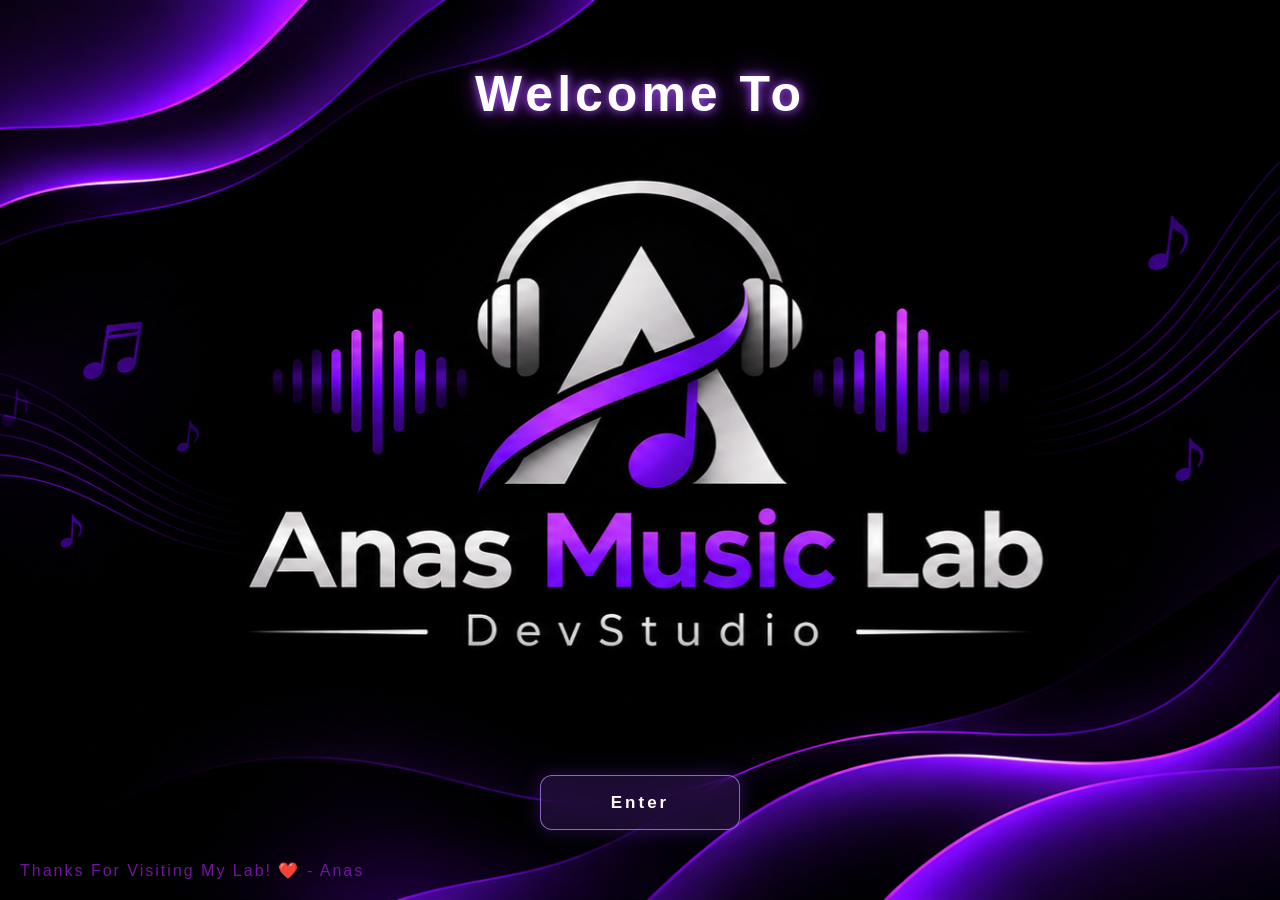
<file: index.html>
<!DOCTYPE html>
<html lang="en">
<head>
    <meta charset="UTF-8">
    <meta name="viewport" content="width=device-width, initial-scale=1.0">

    <title>Anas Music Lab 🎧 - DevStudio</title>
    <link rel="icon" type="image/svg+xml" href="favicon.svg">
    <link rel="stylesheet" href="style.css">
</head>
<body>
    <h1>Welcome To</h1>
    <img src="images/logo.png" class="bg-logo" draggable="false">
    <img src="images/mobilebg.png" class="mobile-logo" draggable="false">

    <a href="home.html" id="enterbtn">Enter</a>

    <p>Thanks For Visiting My Lab! ❤️ - Anas</p>


</body>
</html>
</file>
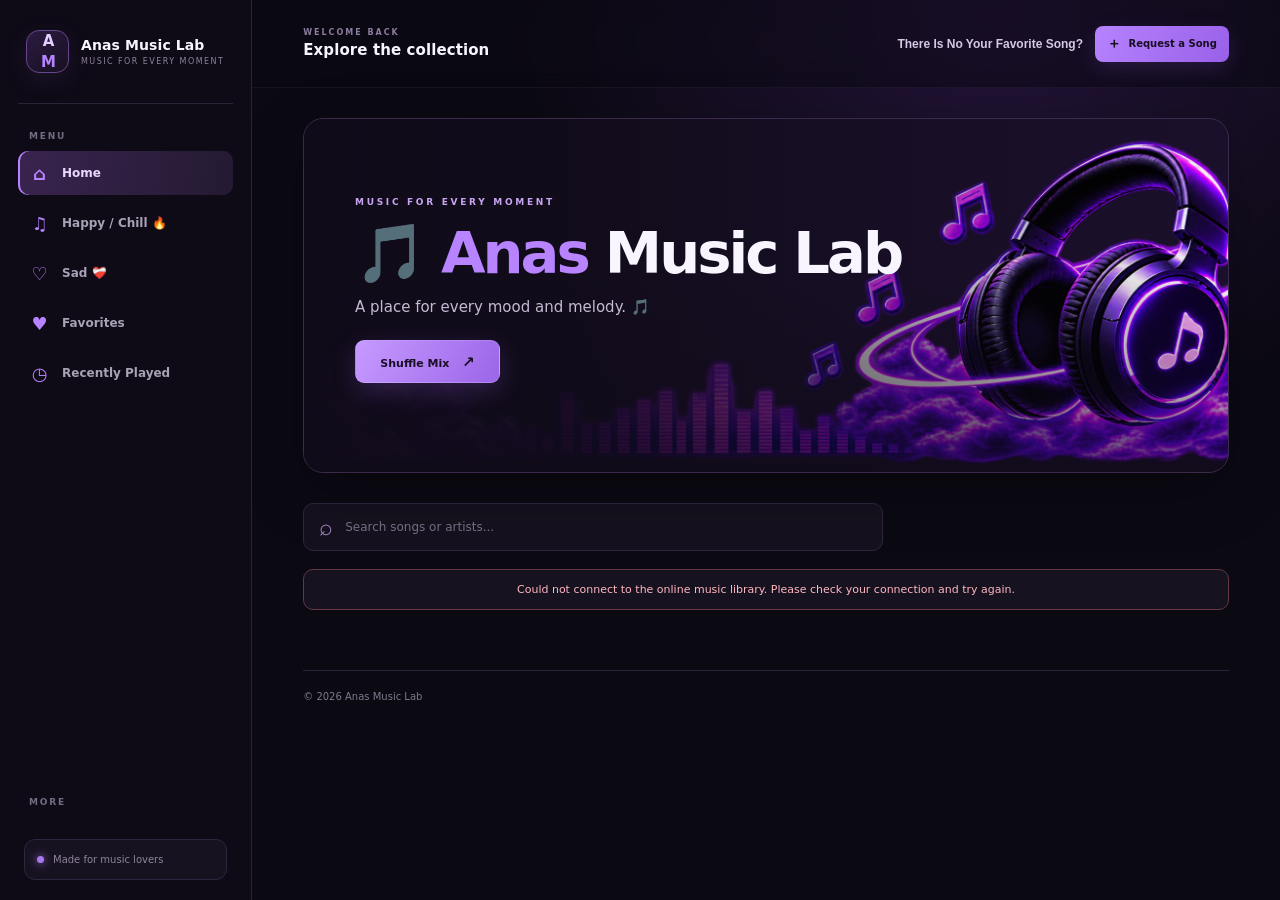
<file: home.html>
<!DOCTYPE html>
<html lang="en">
<head>
  <meta charset="UTF-8"/>
  <meta name="viewport" content="width=device-width, initial-scale=1.0"/>
  <meta name="description" content="Explore songs, build a favorites list, and enjoy Anas Music Lab."/>
  <meta name="theme-color" content="#0b0912"/>
  <meta property="og:title" content="Anas Music Lab 🎧"/>
  <meta property="og:description" content="A place for every mood and melody."/>
  <title>Anas Music Lab 🎧</title>

  <link rel="icon" href="favicon.svg" type="image/svg+xml"/>
  <link rel="stylesheet" href="home.css"/>
</head>

<body>

  <div class="mobile-scrim" id="mobileScrim"></div>

  <aside class="sidebar" id="sidebar">

    <a class="sidebar-brand" href="#home" aria-label="Anas Music Lab home">
      <span class="brand-mark">
        A<span>M</span>
      </span>

      <span class="brand-copy">
        <strong>Anas Music Lab</strong>
        <small>MUSIC FOR EVERY MOMENT</small>
      </span>
    </a>

    <div class="sidebar-label">MENU</div>

    <nav class="side-nav" aria-label="Main navigation">

      <a class="nav-link active" data-section="home" href="#home">
        <span class="nav-icon">⌂</span>
        Home
      </a>

      <a class="nav-link" data-section="happySection" href="#happySection">
        <span class="nav-icon">♫</span>
        Happy / Chill 🔥
      </a>

      <a class="nav-link" data-section="sadSection" href="#sadSection">
        <span class="nav-icon">♡</span>
        Sad ❤️‍🩹
      </a>

      <a class="nav-link" data-section="favoritesSection" href="#favoritesSection">
        <span class="nav-icon">♥</span>
        Favorites
      </a>

      <a class="nav-link" data-section="recentSection" href="#recentSection">
        <span class="nav-icon">◷</span>
        Recently Played
      </a>

    </nav>

    <div class="sidebar-bottom">

      <div class="sidebar-label">MORE</div>

      <div class="sidebar-note">
        <span class="note-dot"></span>
        <span>Made for music lovers</span>
      </div>

    </div>

  </aside>

  <div class="app-shell">

    <header class="topbar">

      <div class="topbar-left">

        <button
          class="menu-toggle"
          id="menuToggle"
          aria-label="Open navigation"
          aria-expanded="false">
          ☰
        </button>

        <div>
          <span class="topbar-kicker">WELCOME BACK</span>
          <span class="brand-small">Explore the collection</span>
        </div>

      </div>

      <!-- TEXT + REQUEST BUTTON -->

      <div class="topbar-right">

        <p id="mytxt">There Is No Your Favorite Song?</p>

        <button id="requestbtn" type="button">
          <span>＋</span>
          Request a Song
        </button>

      </div>

    </header>

    <main>

      <!-- HERO -->

      <section class="topcard" id="home">

        <img
          src="images/ranimg.png"
          alt="Music banner"
          id="topimg"/>

        <div class="hero-content">

          <p class="eyebrow">MUSIC FOR EVERY MOMENT</p>

          <h1 id="toptxt">
            🎵 <span>Anas</span> Music Lab
          </h1>

          <p id="toptxt2">
            A place for every mood and melody. 🎵
          </p>

          <button id="topbtn">
            Shuffle Mix
            <span>↗</span>
          </button>

        </div>

      </section>

      <!-- SEARCH -->

      <section class="search-container">

        <div class="search-box">

          <span class="search-icon" aria-hidden="true">⌕</span>

          <input
            type="search"
            id="musicSearch"
            placeholder="Search songs or artists..."
            autocomplete="off"/>

        </div>

      </section>

      <!-- LOADING -->

      <div class="status-panel" id="loadingState">
        <span class="spinner"></span>
        Loading the music library...
      </div>

      <div class="status-panel error-panel" id="loadError" hidden>
        Could not connect to the online music library. Please check your connection and try again.
      </div>

      <p class="status-panel" id="noResults" hidden>
        No songs found. Try another song or artist. 🔎
      </p>

      <!-- FAVORITES -->

      <section class="music-category" id="favoritesSection" hidden>

        <div class="section-heading">

          <h2 class="category-title">Favorites ❤️</h2>

          <span class="song-count" id="favoritesCount">
            0 songs
          </span>

        </div>

        <hr class="category-line"/>

        <div class="song-grid" id="favoritesList"></div>

      </section>

      <!-- RECENTLY PLAYED -->

      <section class="music-category" id="recentSection" hidden>

        <div class="section-heading">

          <h2 class="category-title">Recently Played 🕘</h2>

          <div class="section-actions">

            <span class="song-count" id="recentCount">
              0 songs
            </span>

            <button class="clear-history" id="clearHistory" type="button">
              Clear history
            </button>

          </div>

        </div>

        <hr class="category-line"/>

        <div class="song-grid" id="recentList"></div>

      </section>

      <!-- HAPPY SONGS -->

      <section class="music-category" id="happySection">

        <div class="section-heading">

          <h2 class="category-title">Happy / Chill</h2>

          <span class="song-count" id="happyCount">
            0 songs
          </span>

        </div>

        <hr class="category-line"/>

        <div class="song-grid allhappysongs"></div>

      </section>

      <!-- SAD SONGS -->

      <section class="music-category" id="sadSection">

        <div class="section-heading">

          <h2 class="category-title">Sad</h2>

          <span class="song-count" id="sadCount">
            0 songs
          </span>

        </div>

        <hr class="category-line"/>

        <div class="song-grid allsadsongs"></div>

      </section>

    </main>

    <!-- FOOTER -->

    <footer>

      <span>
        © <span id="year"></span> Anas Music Lab
      </span>

    </footer>

  </div>

  <!-- SONG REQUEST WINDOW -->

  <div class="request-overlay" id="requestoverlay">

    <div class="request-box">

      <button id="closeRequest" aria-label="Close" type="button">
        ✕
      </button>

      <h2>Request a Song 🎵</h2>

      <p>
        Share a track you would love to hear in the library.
      </p>

      <form id="requestform">

        <input
          id="requestusername"
          type="text"
          maxlength="100"
          placeholder="Name *"
          required/>

        <input
          id="songname"
          type="text"
          maxlength="150"
          placeholder="Song title *"
          required/>

        <input
          id="artistname"
          type="text"
          maxlength="150"
          placeholder="Artist (optional)"/>

        <input
          id="songlink"
          type="url"
          maxlength="500"
          placeholder="Song link (optional)"/>

        <select id="songcategory" required>

          <option value="">Choose a category *</option>

          <option value="happy">
            Happy / Chill 😎
          </option>

          <option value="sad">
            Sad
          </option>

        </select>

        <textarea
          id="songmessage"
          maxlength="500"
          placeholder="Add a message (optional)"></textarea>

        <button id="submitrequest" type="submit">
          Submit Request
        </button>

        <p id="requeststatus" aria-live="polite"></p>

      </form>

    </div>

  </div>

  <!-- TOAST -->

  <div class="toast" id="toast" role="status" aria-live="polite"></div>

  <script src="home.js"></script>

</body>
</html>
</file>
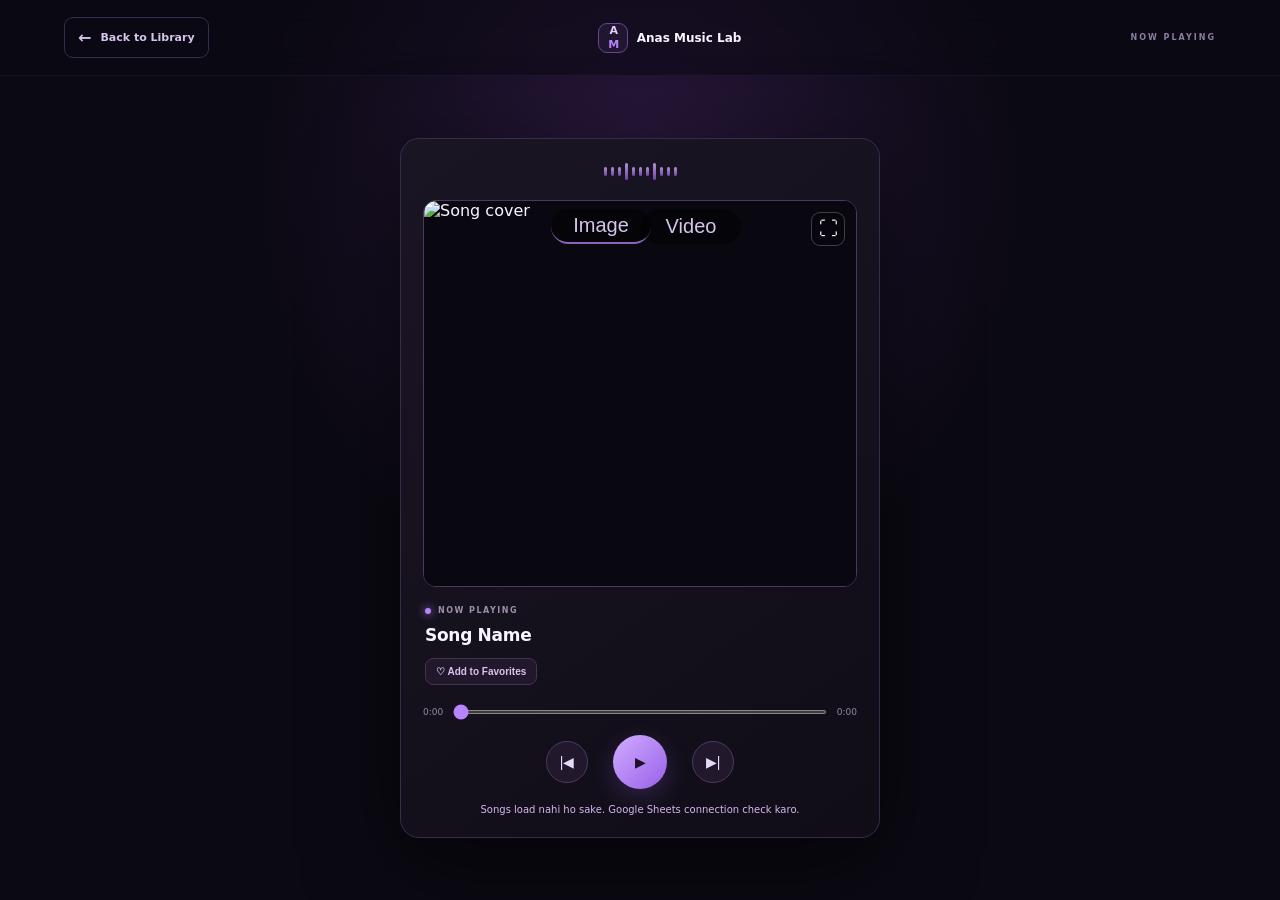
<file: player.html>
<!DOCTYPE html>
<html lang="en">
<head>
  <meta charset="utf-8"/>
  <meta name="viewport" content="width=device-width,initial-scale=1.0"/>
  <meta name="theme-color" content="#0b0912"/>
  <meta name="description" content="Listen to songs on Anas Music Lab."/>
  <title>Anas Music Lab | Player</title>
  <link href="favicon.svg" rel="icon" type="image/svg+xml"/>
  <link href="player.css" rel="stylesheet"/>
</head>
<body>

  <header class="player-topbar">
    <a href="home.html" id="backhomebtn">
      <span>←</span>
      Back to Library
    </a>

    <div class="player-brand">
      <span class="player-mark">A<span>M</span></span>
      <span>Anas Music Lab</span>
    </div>

    <span class="topbar-caption">NOW PLAYING</span>
  </header>

  <main class="player-page">

    <section aria-label="Music player" class="card">

      <div aria-hidden="true" class="visualizer">
        <i></i><i></i><i></i><i></i><i></i><i></i>
        <i></i><i></i><i></i><i></i><i></i>
      </div>
      <button id="imagebtn">Image</button>
      <button id="videobtn">Video</button>

      <div class="artwork-wrap">

        <video id="video" playsinline preload="metadata"></video>

        <div aria-hidden="true" class="artwork-placeholder">
          <span>♪</span>
          <small>ANAS MUSIC LAB</small>
        </div>

        <img alt="Song cover" draggable="false" id="image"/>

        <button aria-label="Toggle fullscreen" id="fullscreenbtn" type="button">
          ⛶
        </button>

        <div class="loader" aria-label="Loading" role="status">
          <div class="loader-spinner"></div>
          <span>Loading</span>
        </div>

      </div>

      <div class="track-details">
        <span class="playing-label">
          <span class="live-dot"></span>
          NOW PLAYING
        </span>

        <p id="name">Song Name</p>

        <button aria-label="Toggle favorite" id="favoritePlayer" type="button">
          ♡ Add to Favorites
        </button>
      </div>

      <div class="timeline">
        <span id="currenttime">0:00</span>
        <input aria-label="Song progress" id="progress"
          max="100" min="0" step="any" type="range" value="0"/>
        <span id="duration">0:00</span>
      </div>

      <div class="controls">
        <button aria-label="Previous song" id="backbtn" type="button">|◀</button>
        <button aria-label="Play or pause" id="playingbtn" type="button">▶</button>
        <button aria-label="Next song" id="nextbtn" type="button">▶|</button>
      </div>

      <p aria-live="polite" id="playerstatus" role="status"></p>

    </section>

  </main>

  <script src="player.js"></script>
</body>
</html>
</file>
<file: style.css>
* {
    margin: 0;
    padding: 0;
    box-sizing: border-box;
    user-select: none;
}

html, body {
    width: 100%;
    height: 100%;
    overflow: hidden;
    font-family: Arial, Helvetica, sans-serif;
}

body {
    display: flex;
    flex-direction: column;
    align-items: center;
    justify-content: center;
    min-height: 100vh;
    background: #080411;
}

/* Background Logo */
.bg-logo {
    position: fixed;
    inset: 0;

    width: 100%;
    height: 100%;

    object-fit: cover;
    object-position: center;

    display: block;
    pointer-events: none;
    user-select: none;
    -webkit-user-drag: none;

    z-index: -1;
}

/* Welcome Heading */
h1 {
    position: absolute;
    top: 65px;
    left: 50%;
    transform: translateX(-50%);

    width: 100%;
    text-align: center;

    color: white;
    font-size: 50px;
    font-weight: 700;
    letter-spacing: 4px;

    text-shadow:
        0 0 10px #a855f7,
        0 0 25px #7e22ce;

    z-index: 1;
}

/* Enter Button */
#enterbtn {
    position: absolute;
    bottom: 70px;

    display: flex;
    justify-content: center;
    align-items: center;

    width: 200px;
    height: 55px;

    background: rgba(105, 45, 180, 0.25);
    backdrop-filter: blur(12px);

    border: 1px solid rgba(190, 140, 255, 0.7);
    border-radius: 12px;

    color: white;
    text-decoration: none;
    font-size: 17px;
    font-weight: bold;
    letter-spacing: 3px;

    box-shadow: 0 0 20px rgba(130, 50, 255, 0.3);

    transition: 0.3s ease;
}

#enterbtn:hover {
    background: rgba(140, 75, 220, 0.45);
    box-shadow: 0 0 30px rgba(160, 80, 255, 0.7);
    transform: scale(1.05);
}

p {
    color: rgb(114, 19, 159);
    position: absolute;
    left: 20px;
    bottom: 20px;
    letter-spacing: 2px;
}

/* Mobile Logo - Default Hidden */
.mobile-logo {
    display: none;
}

/* Mobile Responsive */
@media (max-width: 600px) {

    h1 {
        top: 50px;
        font-size: clamp(25px, 7vw, 38px);
        letter-spacing: 2px;
        padding: 0 10px;
    }

    .bg-logo {
        object-fit: contain;
    }

    #enterbtn {
        bottom: 80px;
        width: 160px;
        height: 50px;
        font-size: 15px;
        letter-spacing: 2px;
    }

    p {
        left: 0;
        bottom: 20px;
        width: 100%;
        text-align: center;
        font-size: 12px;
        letter-spacing: 1px;
    }

    /* Mobile Background */
.bg-logo {
    display: none;
}

.mobile-logo {
    display: block;
    position: fixed;
    inset: 0;

    width: 100%;
    height: 100%;

    object-fit: fill;
    object-position: center;

    pointer-events: none;
    z-index: -1;
}

}
</file>
<file: home.css>
* {
  margin: 0;
  padding: 0;
  box-sizing: border-box;
  user-select: none;
}

:root {
  --bg: #0b0912;
  --surface: #12101b;
  --surface-2: #191525;
  --card: #171321;
  --purple: #b783ff;
  --purple-2: #8d52e8;
  --white: #f8f5ff;
  --muted: #9690a5;
  --line: #2b2438;
  --sidebar: 252px;
}

html {
  scroll-behavior: smooth;
  scroll-padding-top: 100px;
}

body {
  min-height: 100vh;
  background: radial-gradient(ellipse at 78% 0%, #24143a 0, transparent 35%), var(--bg);
  color: var(--white);
  font-family: Inter, ui-sans-serif, system-ui, -apple-system, "Segoe UI", sans-serif;
  overflow-x: hidden;
}

button, input, select, textarea {
  font: inherit;
}

button {
  cursor: pointer;
}

a {
  color: inherit;
  text-decoration: none;
}

/* SIDEBAR */

.sidebar {
  position: fixed;
  z-index: 100;
  inset: 0 auto 0 0;
  width: var(--sidebar);
  padding: 27px 18px 20px;
  background: rgba(15,12,23,.96);
  border-right: 1px solid #2b2238;
  display: flex;
  flex-direction: column;
  backdrop-filter: blur(18px);
  transition: transform .25s ease;
}

.sidebar-brand {
  display: flex;
  align-items: center;
  gap: 12px;
  padding: 3px 8px 30px;
  border-bottom: 1px solid var(--line);
}

.brand-mark {
  width: 43px;
  height: 43px;
  display: grid;
  place-items: center;
  border-radius: 13px;
  background: linear-gradient(145deg,#2b1b42,#171020);
  border: 1px solid #68458d;
  color: #e5ceff;
  font-size: 15px;
  font-weight: 900;
  letter-spacing: -2px;
  box-shadow: 0 7px 25px #9b5fe51c;
  flex-shrink: 0;
}

.brand-mark span {
  color: var(--purple);
}

.brand-copy {
  display: flex;
  flex-direction: column;
  gap: 4px;
}

.brand-copy strong {
  font-size: 14px;
  letter-spacing: .1px;
}

.brand-copy small {
  font-size: 8px;
  letter-spacing: 1.45px;
  color: #8e829e;
}

.sidebar-label {
  padding: 27px 11px 10px;
  font-size: 9px;
  font-weight: 800;
  letter-spacing: 1.8px;
  color: #756b83;
}

.side-nav {
  display: grid;
  gap: 6px;
}

.nav-link {
  height: 44px;
  padding: 0 12px;
  display: flex;
  align-items: center;
  gap: 13px;
  border-radius: 10px;
  color: #a9a1b5;
  font-size: 12px;
  font-weight: 650;
  transition: .2s;
}

.nav-link:hover {
  background: #211a2d;
  color: #fff;
}

.nav-link.active {
  background: linear-gradient(100deg,#39244f,#241a32);
  color: #ead8ff;
  box-shadow: inset 2px 0 #b783ff;
}

.nav-icon {
  width: 19px;
  text-align: center;
  font-size: 18px;
  color: #b783ff;
}

.sidebar-bottom {
  margin-top: auto;
}

.sidebar-note {
  margin: 22px 6px 0;
  padding: 14px 12px;
  border: 1px solid #30253e;
  border-radius: 11px;
  background: #171220;
  display: flex;
  align-items: center;
  gap: 9px;
  color: #8e849b;
  font-size: 10px;
}

.note-dot {
  width: 7px;
  height: 7px;
  border-radius: 50%;
  background: #a879ec;
  box-shadow: 0 0 10px #a879ec;
  flex-shrink: 0;
}

/* MAIN LAYOUT */

.app-shell {
  min-height: 100vh;
  margin-left: var(--sidebar);
}

.topbar {
  min-height: 88px;
  padding: 12px clamp(22px,4vw,58px);
  display: flex;
  align-items: center;
  justify-content: space-between;
  gap: 15px;
  border-bottom: 1px solid #ffffff0b;
  background: #0b091280;
  backdrop-filter: blur(14px);
}

.topbar-left {
  display: flex;
  align-items: center;
  gap: 14px;
  min-width: 0;
}

.topbar-left > div {
  display: flex;
  flex-direction: column;
  gap: 4px;
}

.topbar-kicker {
  font-size: 8px;
  letter-spacing: 2px;
  color: #8d7d9f;
  font-weight: 800;
}

.brand-small {
  font-size: 15px;
  font-weight: 750;
  letter-spacing: .1px;
}

.menu-toggle {
  display: none;
  width: 38px;
  height: 38px;
  border: 1px solid var(--line);
  border-radius: 10px;
  background: #171321;
  color: #e8d8ff;
  font-size: 17px;
  flex-shrink: 0;
}

/* REQUEST BUTTON + TEXT */

.topbar-right {
  display: flex;
  align-items: center;
  justify-content: flex-end;
  gap: 12px;
  flex-shrink: 0;
  min-width: 0;
}

#mytxt {
  font-size: 12px;
  font-weight: 800;
  font-family: Arial, Helvetica, sans-serif;
  color: #d8c8e8;
  white-space: nowrap;
  text-align: right;
}

#requestbtn {
  flex-shrink: 0;
  padding: 9px 12px;
  background: linear-gradient(120deg,#b783ff,#9860e8);
  border: 0;
  border-radius: 8px;
  color: #170d23;
  font-size: 10px;
  font-weight: 850;
  white-space: nowrap;
  box-shadow: 0 7px 22px #a970ff25;
  transition: .2s;
}

#requestbtn span {
  font-size: 14px;
  vertical-align: -1px;
  margin-right: 4px;
}

#requestbtn:hover {
  transform: translateY(-2px);
  box-shadow: 0 10px 28px #a970ff40;
}

/* MAIN CONTENT */

main {
  width: min(100%,1500px);
  margin: 0 auto;
  padding: 30px clamp(22px,4vw,58px) 60px;
  display: flex;
  flex-direction: column;
  align-items: stretch;
}

/* HERO */

.topcard {
  position: relative;
  width: 100%;
  height: 355px;
  border-radius: 20px;
  overflow: hidden;
  isolation: isolate;
  background: #1b102b;
  border: 1px solid #3a2a4b;
  box-shadow: 0 18px 60px #0004;
}

.topcard:after {
  content: "";
  position: absolute;
  inset: 0;
  z-index: 1;
  background: linear-gradient(90deg,#100b19 0%,#100b19ed 28%,#100b1960 60%,transparent 100%),linear-gradient(0deg,#09070f88,transparent 55%);
  pointer-events: none;
}

#topimg {
  position: absolute;
  inset: 0;
  width: 100%;
  height: 100%;
  object-fit: cover;
}

.hero-content {
  position: absolute;
  z-index: 2;
  left: 5.5%;
  top: 22%;
}

.eyebrow {
  font-size: 9px;
  letter-spacing: 2.7px;
  color: #c7a5f1;
  margin-bottom: 17px;
  font-weight: 800;
}

#toptxt {
  font-size: clamp(38px,4.5vw,66px);
  font-weight: 900;
  letter-spacing: -3px;
  line-height: 1.05;
}

#toptxt span {
  color: var(--purple);
}

#toptxt2 {
  margin: 14px 0 24px;
  color: #c5b9d3;
  font-size: 15px;
}

#topbtn {
  min-width: 145px;
  height: 43px;
  padding: 0 17px;
  border: 1px solid #d6b7ff55;
  border-radius: 9px;
  background: linear-gradient(120deg,#c69aff,#9b65e8);
  color: #190e25;
  font-size: 11px;
  font-weight: 850;
  box-shadow: 0 8px 24px #a970ff35;
  transition: .2s;
}

#topbtn span {
  margin-left: 9px;
  font-size: 15px;
}

#topbtn:hover {
  transform: translateY(-3px);
  box-shadow: 0 12px 30px #a970ff50;
}

/* SEARCH */

.search-container {
  width: 100%;
  margin: 30px 0 0;
}

.search-box {
  display: flex;
  align-items: center;
  gap: 12px;
  max-width: 580px;
  height: 48px;
  padding: 0 15px;
  background: #15111e;
  border: 1px solid #30263d;
  border-radius: 10px;
  transition: .2s;
}

.search-box:focus-within {
  border-color: #9860d8;
  box-shadow: 0 0 0 3px #a970ff15;
}

.search-icon {
  font-size: 23px;
  color: #a98acb;
}

#musicSearch {
  width: 100%;
  min-width: 0;
  background: transparent;
  border: 0;
  outline: 0;
  color: white;
  font-size: 12px;
  user-select: text;
}

#musicSearch::placeholder {
  color: #797184;
}

/* SONG CATEGORIES */

.music-category {
  width: 100%;
  margin-top: 43px;
  scroll-margin-top: 28px;
}

.section-heading {
  display: flex;
  justify-content: space-between;
  align-items: center;
  gap: 12px;
}

.category-title {
  font-size: 20px;
  font-weight: 800;
  letter-spacing: -.5px;
  margin-bottom: 13px;
}

.song-count {
  font-size: 10px;
  color: #8d8499;
  margin-bottom: 13px;
  white-space: nowrap;
  padding: 5px 9px;
  border: 1px solid #30273d;
  border-radius: 20px;
  background: #171321;
}

.category-line {
  height: 1px;
  border: 0;
  background: linear-gradient(90deg,#443252,transparent);
  margin-bottom: 18px;
}

.song-grid {
  display: grid;
  grid-template-columns: repeat(auto-fill,minmax(170px,1fr));
  gap: 17px;
}

.song-card {
  position: relative;
  min-width: 0;
  padding: 9px;
  background: linear-gradient(145deg,#1b1725,#13101b);
  border: 1px solid #30273d;
  border-radius: 13px;
  overflow: hidden;
  transition: .25s;
  animation: cardIn .3s ease both;
}

.song-card:hover {
  background: #21192e;
  border-color: #7955a0;
  transform: translateY(-5px);
  box-shadow: 0 15px 32px #0007;
}

.song-img {
  display: block;
  width: 100%;
  aspect-ratio: 1/1;
  height: auto;
  border-radius: 8px;
  object-fit: cover;
  background: #21172e;
}

.songinfo {
  padding: 12px 3px 3px;
}

.songinfo h2 {
  font-size: 13px;
  font-weight: 800;
  line-height: 1.4;
  padding-right: 25px;
  white-space: nowrap;
  overflow: hidden;
  text-overflow: ellipsis;
}

.artist {
  margin-top: 6px;
  color: #92899f;
  font-size: 10px;
  line-height: 1.4;
  white-space: nowrap;
  overflow: hidden;
  text-overflow: ellipsis;
}

.play-btn {
  width: 100%;
  height: 34px;
  margin-top: 12px;
  background: #281d36;
  border: 1px solid #4b3760;
  border-radius: 7px;
  color: #e4d2fa;
  font-size: 10px;
  font-weight: 750;
  transition: .2s;
}

.play-btn:hover {
  background: var(--purple);
  color: #170d23;
  border-color: var(--purple);
}

.favorite-btn {
  position: absolute;
  right: 15px;
  top: 15px;
  width: 30px;
  height: 30px;
  border: 1px solid #ffffff40;
  border-radius: 50%;
  background: #090610c9;
  color: #fff;
  font-size: 17px;
  backdrop-filter: blur(8px);
}

.favorite-btn.active {
  color: #ff78ad;
  border-color: #ff78ad;
}

/* STATUS */

.status-panel {
  width: 100%;
  margin: 18px auto 0;
  padding: 13px 15px;
  border: 1px solid #3b2c4c;
  border-radius: 10px;
  background: #171220;
  color: #cbb8df;
  text-align: center;
  font-size: 11px;
}

.error-panel {
  color: #ffb7c0;
  border-color: #653746;
}

.spinner, .loader-spinner {
  display: inline-block;
  width: 15px;
  height: 15px;
  border: 2px solid #49345f;
  border-top-color: #c084fc;
  border-radius: 50%;
  vertical-align: middle;
  margin-right: 8px;
  animation: spin .8s linear infinite;
}

/* ABOUT */

.info-section {
  width: 100%;
  margin-top: 45px;
  padding: 24px 25px;
  background: #14101c;
  border: 1px solid #30263d;
  border-radius: 13px;
  scroll-margin-top: 25px;
}

.info-section h2 {
  font-size: 17px;
  margin-bottom: 10px;
}

.info-section p {
  max-width: 900px;
  color: #9c93a8;
  font-size: 12px;
  line-height: 1.8;
}

/* FOOTER */

footer {
  width: calc(100% - 2*clamp(22px,4vw,58px));
  margin: 0 auto;
  padding: 20px 0;
  border-top: 1px solid var(--line);
  display: flex;
  justify-content: space-between;
  gap: 15px;
  color: #81798d;
  font-size: 10px;
}

footer nav {
  display: flex;
  gap: 18px;
}

footer a {
  color: #bba7d2;
}

footer a:hover {
  color: white;
}

/* REQUEST POPUP */

.request-overlay {
  position: fixed;
  inset: 0;
  z-index: 1000;
  display: none;
  justify-content: center;
  align-items: center;
  padding: 15px;
  background: #05040acb;
  backdrop-filter: blur(12px);
}

.request-overlay.active {
  display: flex;
}

.request-box {
  position: relative;
  width: 100%;
  max-width: 430px;
  max-height: 90vh;
  overflow-y: auto;
  padding: 28px 24px;
  background: #171220;
  border: 1px solid #49345f;
  border-radius: 16px;
  box-shadow: 0 25px 80px #0009;
  animation: popupShow .25s ease;
}

.request-box h2 {
  margin-bottom: 8px;
  font-size: 21px;
}

.request-box > p {
  color: var(--muted);
  margin-bottom: 20px;
  font-size: 12px;
}

#closeRequest {
  position: absolute;
  top: 12px;
  right: 13px;
  width: 31px;
  height: 31px;
  background: #292330;
  border: 0;
  border-radius: 8px;
  color: white;
  font-size: 16px;
}

#requestform {
  display: flex;
  flex-direction: column;
  gap: 11px;
}

#requestform input,
#requestform select,
#requestform textarea {
  width: 100%;
  padding: 12px;
  background: #0e0c13;
  border: 1px solid #35303d;
  border-radius: 8px;
  color: white;
  font-size: 12px;
  outline: 0;
  user-select: text;
}

#requestform input:focus,
#requestform select:focus,
#requestform textarea:focus {
  border-color: var(--purple);
}

#requestform textarea {
  min-height: 80px;
  resize: vertical;
}

#submitrequest {
  padding: 12px;
  background: linear-gradient(120deg,#c69aff,#9b65e8);
  color: #190e25;
  border: 0;
  border-radius: 8px;
  font-size: 12px;
  font-weight: 850;
}

#submitrequest:disabled {
  opacity: .6;
  cursor: wait;
}

#requeststatus {
  text-align: center;
  color: #d7b8ff;
  font-size: 11px;
  line-height: 1.5;
  min-height: 16px;
}

/* TOAST */

.toast {
  position: fixed;
  left: calc(50% + var(--sidebar)/2);
  bottom: 24px;
  z-index: 1200;
  transform: translate(-50%,20px);
  opacity: 0;
  pointer-events: none;
  padding: 12px 18px;
  background: #241b30;
  border: 1px solid #72509a;
  border-radius: 10px;
  color: white;
  font-size: 12px;
  box-shadow: 0 10px 35px #0008;
  transition: .25s;
}

.toast.show {
  opacity: 1;
  transform: translate(-50%,0);
}

.mobile-scrim {
  display: none;
}

[hidden] {
  display: none !important;
}

/* ANIMATIONS */

@keyframes spin {
  to {
    transform: rotate(360deg);
  }
}

@keyframes popupShow {
  from {
    opacity: 0;
    transform: translateY(15px) scale(.97);
  }
  to {
    opacity: 1;
    transform: none;
  }
}

@keyframes cardIn {
  from {
    opacity: 0;
    transform: translateY(12px);
  }
  to {
    opacity: 1;
    transform: none;
  }
}

/* CATEGORY NAVIGATION + HISTORY */

.section-actions {
  display: flex;
  align-items: center;
  gap: 10px;
  margin-bottom: 13px;
}

.section-actions .song-count {
  margin: 0;
}

.clear-history,
.remove-recent {
  border: 1px solid #49345f;
  background: #21182d;
  color: #d9c5ef;
  border-radius: 7px;
  font-size: 10px;
  font-weight: 750;
  padding: 7px 10px;
  transition: .2s;
}

.clear-history:hover,
.remove-recent:hover {
  background: #3a244e;
  border-color: #a77bd1;
}

.remove-recent {
  display: block;
  width: 100%;
  margin-top: 7px;
  color: #c7b5d8;
}

.song-card[hidden],
.music-category[hidden] {
  display: none !important;
}

/* TOPBAR FIX */
.topbar-right {
  display: flex !important;
  flex-direction: row !important;
  align-items: center !important;
  justify-content: flex-end;
  gap: 12px;
}

#mytxt {
  margin: 0;
  white-space: nowrap;
  flex-shrink: 1;
}

#requestbtn {
  flex-shrink: 0;
}

/* MOBILE */
@media (max-width: 760px) {
  .topbar-right {
    flex-direction: row !important;
    gap: 7px;
  }

  #mytxt {
    max-width: 110px;
    white-space: normal;
  }
}

/* TABLET */

@media (max-width: 1050px) {
  :root {
    --sidebar: 220px;
  }

  .sidebar {
    padding-inline: 14px;
  }

  .topcard {
    height: 320px;
  }

  .song-grid {
    grid-template-columns: repeat(auto-fill,minmax(155px,1fr));
  }

  main {
    padding-inline: 25px;
  }
}

/* MOBILE */

@media (max-width: 760px) {
  :root {
    --sidebar: 252px;
  }

  .sidebar {
    transform: translateX(-102%);
    padding: 27px 18px 20px;
    box-shadow: 15px 0 45px #0008;
  }

  .sidebar.open {
    transform: translateX(0);
  }

  .mobile-scrim.show {
    display: block;
    position: fixed;
    inset: 0;
    z-index: 90;
    background: #05030a99;
    backdrop-filter: blur(3px);
  }

  .app-shell {
    margin-left: 0;
  }

  .menu-toggle {
    display: block;
  }

  .topbar {
    min-height: 72px;
    padding: 10px 15px;
    gap: 10px;
  }

  .topbar-left {
    gap: 9px;
  }

  .brand-small {
    font-size: 13px;
  }

  .topbar-kicker {
    font-size: 7px;
    letter-spacing: 1.5px;
  }

  .topbar-right {
    gap: 7px;
  }

  #mytxt {
    font-size: 10px;
    white-space: normal;
    max-width: 125px;
    line-height: 1.3;
  }

  #requestbtn {
    padding: 8px 10px;
    font-size: 9px;
  }

  #requestbtn span {
    font-size: 12px;
    margin-right: 3px;
  }

  main {
    padding: 20px 18px 45px;
  }

  .topcard {
    height: 285px;
    border-radius: 15px;
  }

  .hero-content {
    left: 5%;
    top: 19%;
    right: 4%;
  }

  .eyebrow {
    font-size: 8px;
    margin-bottom: 12px;
  }

  #toptxt {
    font-size: clamp(31px,7vw,48px);
    letter-spacing: -2px;
  }

  #toptxt2 {
    font-size: 12px;
    margin: 11px 0 19px;
  }

  #topbtn {
    min-width: 125px;
    height: 40px;
    font-size: 10px;
  }

  .search-container {
    margin-top: 22px;
  }

  .search-box {
    max-width: 100%;
    height: 45px;
  }

  .music-category {
    margin-top: 34px;
  }

  .category-title {
    font-size: 18px;
  }

  .song-grid {
    grid-template-columns: repeat(2,minmax(0,1fr));
    gap: 12px;
  }

  .song-card {
    padding: 7px;
  }

  .songinfo {
    padding-top: 9px;
  }

  .songinfo h2 {
    font-size: 12px;
  }

  .artist {
    font-size: 9px;
  }

  .play-btn {
    height: 32px;
    font-size: 10px;
  }

  .favorite-btn {
    top: 12px;
    right: 12px;
    width: 27px;
    height: 27px;
  }

  .info-section {
    margin-top: 32px;
    padding: 20px;
  }

  .toast {
    left: 50%;
    width: max-content;
    max-width: calc(100% - 30px);
    text-align: center;
  }

  footer {
    width: calc(100% - 36px);
    flex-wrap: wrap;
    align-items: center;
  }

  footer nav {
    gap: 12px;
    flex-wrap: wrap;
  }
}

/* SMALL MOBILE */

@media (max-width: 390px) {
  .topbar {
    padding-inline: 10px;
    gap: 6px;
  }

  .topbar-left {
    gap: 7px;
  }

  .brand-copy small {
    font-size: 7px;
  }

  .brand-copy strong {
    font-size: 12px;
  }

  .brand-mark {
    width: 39px;
    height: 39px;
  }

  #mytxt {
    font-size: 9px;
    max-width: 100px;
  }

  #requestbtn {
    padding: 7px 8px;
    font-size: 8px;
  }

  .topcard {
    height: 260px;
  }

  .song-grid {
    gap: 9px;
  }

  .song-card {
    padding: 6px;
  }

  .section-actions {
    gap: 6px;
    flex-wrap: wrap;
  }

  .clear-history,
  .remove-recent {
    font-size: 9px;
    padding: 6px 8px;
  }
}

/* VERY SMALL MOBILE */

@media (max-width: 340px) {
  #mytxt {
    max-width: 80px;
    font-size: 8px;
  }

  #requestbtn {
    padding: 7px 6px;
    font-size: 7px;
  }

  .brand-small {
    font-size: 11px;
  }

  main {
    padding-inline: 12px;
  }
}

/* REDUCED MOTION */

@media (prefers-reduced-motion: reduce) {
  *,
  *:before,
  *:after {
    scroll-behavior: auto !important;
    animation-duration: .01ms !important;
    transition-duration: .01ms !important;
  }
}
</file>
<file: player.css>
* {
  margin: 0;
  padding: 0;
  box-sizing: border-box;
  user-select: none;
}

:root {
  --bg: #0b0912;
  --panel: #15111e;
  --purple: #b783ff;
  --muted: #958ba3;
  --line: #33283f;
}

body {
  min-height: 100vh;
  min-height: 100svh;
  background: radial-gradient(ellipse at 50% 20%, #29183d 0, transparent 43%), var(--bg);
  color: #f8f5ff;
  font-family: Inter, ui-sans-serif, system-ui, -apple-system, "Segoe UI", sans-serif;
  overflow-x: hidden;
}

button, a, input[type="range"] {
  cursor: pointer;
}

button:disabled {
  cursor: not-allowed;
}

/* TOP BAR */

.player-topbar {
  height: 76px;
  padding: 0 clamp(18px, 5vw, 65px);
  display: flex;
  align-items: center;
  justify-content: space-between;
  border-bottom: 1px solid #ffffff0c;
  background: #0b091280;
  backdrop-filter: blur(14px);
}

#backhomebtn {
  display: inline-flex;
  align-items: center;
  gap: 9px;
  padding: 10px 13px;
  border: 1px solid #3a2b4a;
  border-radius: 9px;
  color: #d7c4eb;
  font-size: 11px;
  font-weight: 700;
  text-decoration: none;
  transition: .2s;
}

#backhomebtn:hover {
  background: #241a30;
  border-color: #8f61ba;
}

#backhomebtn span {
  font-size: 16px;
}

/* IMAGE / VIDEO BUTTONS */

#imagebtn, #videobtn {
  position: absolute;
  background: #00000075;
  width: 100px;
  height: 35px;
  border-radius: 20px;
  font-weight: 500;
  border: none;
  color: #d7c4eb;
  font-size: 20px;
  z-index: 10;
  top: 70px;
  overflow: visible;
  transition: opacity .3s ease, visibility .3s ease;
}

#imagebtn { left: 150px; }
#videobtn { left: 240px; }

#imagebtn::after, #videobtn::after {
  content: "";
  position: absolute;
  left: 10%;
  bottom: 0;
  width: 80%;
  height: 2px;
  border-radius: 5px;
  background: #8f61ba;
  transform: scaleX(0);
  transform-origin: center;
  transition: transform .35s cubic-bezier(.22, 1, .36, 1);
  pointer-events: none;
}

#imagebtn.active::after,
#videobtn.active::after {
  transform: scaleX(1);
}

.player-brand {
  display: flex;
  align-items: center;
  gap: 9px;
  font-size: 12px;
  font-weight: 800;
}

.player-mark {
  width: 30px;
  height: 30px;
  display: grid;
  place-items: center;
  border: 1px solid #68458d;
  border-radius: 9px;
  background: #211630;
  color: #e5ceff;
  font-size: 11px;
  letter-spacing: -2px;
}

.player-mark span { color: var(--purple); }

.topbar-caption {
  font-size: 8px;
  letter-spacing: 2px;
  color: #8d7d9f;
  font-weight: 800;
}

/* PAGE */

.player-page {
  min-height: calc(100vh - 76px);
  min-height: calc(100svh - 76px);
  padding: 18px 16px;
  display: flex;
  align-items: center;
  justify-content: center;
}

/* PLAYER CARD */

.card {
  position: relative;
  width: min(100%, 480px);
  padding: 20px 22px 18px;
  border: 1px solid #3a2b4a;
  border-radius: 19px;
  background: linear-gradient(145deg, #1a1523, #100d17);
  box-shadow: 0 25px 90px #0008;
  overflow: hidden;
}

/* VISUALIZER */

.visualizer {
  height: 26px;
  display: flex;
  align-items: center;
  justify-content: center;
  gap: 4px;
  margin-bottom: 15px;
  opacity: .8;
}

.visualizer i {
  width: 3px;
  height: 9px;
  border-radius: 5px;
  background: linear-gradient(#d5b5ff, #8652c7);
  animation: wave .9s ease-in-out infinite alternate;
}

.visualizer i:nth-child(3n) { animation-delay: .25s; }
.visualizer i:nth-child(2n) { animation-delay: .45s; }

.visualizer i:nth-child(4n) {
  height: 17px;
  animation-delay: .15s;
}

/* VIDEO AREA */

.artwork-wrap {
  position: relative;
  width: 100%;
  aspect-ratio: 1.12 / 1;
  max-height: 390px;
  display: grid;
  place-items: center;
  border-radius: 13px;
  overflow: hidden;
  background: radial-gradient(circle, #39234f, #171020 65%);
  border: 1px solid #4b3860;
}

.artwork-wrap video,
.artwork-wrap img {
  position: absolute;
  inset: 0;
  width: 100%;
  height: 100%;
  object-fit: contain;
  background: #09070f;
}

.artwork-wrap video {
  opacity: 0;
  z-index: 1;
}

.artwork-placeholder {
  position: absolute;
  inset: 0;
  z-index: 0;
  display: flex;
  flex-direction: column;
  align-items: center;
  justify-content: center;
  gap: 12px;
  color: #d8baff;
  background: radial-gradient(circle at center, #50316f 0, #21142f 42%, #100b18 78%);
}

.artwork-placeholder span {
  display: grid;
  width: 76px;
  height: 76px;
  place-items: center;
  border: 1px solid #b783ff66;
  border-radius: 24px;
  background: #ffffff0b;
  font-size: 42px;
  box-shadow: 0 0 55px #b783ff25;
}

.artwork-placeholder small {
  color: #bba3d2;
  font-size: 9px;
  font-weight: 800;
  letter-spacing: 3px;
}

.artwork-wrap img {
  display: none;
  z-index: 2;
}

/* LOADING */

.loader {
  position: absolute;
  inset: 0;
  z-index: 6;
  display: none;
  flex-direction: column;
  align-items: center;
  justify-content: center;
  gap: 13px;
  background: #0b0715b8;
  backdrop-filter: blur(5px);
  color: #ead8ff;
  font-size: 12px;
  font-weight: 700;
  letter-spacing: 1.5px;
}

.loader-spinner {
  width: 39px;
  height: 39px;
  border: 3px solid #ffffff24;
  border-top-color: #c99aff;
  border-right-color: #a76be9;
  border-radius: 50%;
  animation: spin .75s linear infinite;
  box-shadow: 0 0 20px #b783ff25;
}

/* FULLSCREEN BUTTON */

.artwork-wrap #fullscreenbtn {
  position: absolute;
  z-index: 10;
  top: 11px;
  right: 11px;
  width: 34px;
  height: 34px;
  border: 1px solid #ffffff3b;
  border-radius: 9px;
  background: #080510a8;
  color: white;
  font-size: 19px;
  backdrop-filter: blur(8px);
}

/* TRACK DETAILS */

.track-details {
  padding: 19px 2px 5px;
}

.playing-label {
  display: flex;
  align-items: center;
  gap: 7px;
  font-size: 8px;
  letter-spacing: 1.5px;
  color: #9d8eae;
  font-weight: 800;
}

.live-dot {
  width: 6px;
  height: 6px;
  border-radius: 50%;
  background: #b783ff;
  box-shadow: 0 0 9px #b783ff;
}

#name {
  margin-top: 9px;
  font-size: 17px;
  font-weight: 800;
  letter-spacing: -.3px;
  line-height: 1.35;
  overflow-wrap: anywhere;
}

#favoritePlayer {
  margin-top: 11px;
  padding: 7px 10px;
  border: 1px solid #453451;
  border-radius: 8px;
  background: #21182b;
  color: #d9c2f0;
  font-size: 10px;
  font-weight: 700;
  transition: .2s;
}

#favoritePlayer.active {
  color: #ff83ae;
  border-color: #9c5271;
  background: #2b1725;
}

/* PROGRESS */

.timeline {
  display: flex;
  align-items: center;
  gap: 10px;
  margin-top: 17px;
  color: #958ba3;
  font-size: 9px;
  font-variant-numeric: tabular-nums;
}

#progress {
  width: 100%;
  height: 4px;
  accent-color: #b783ff;
  cursor: pointer;
  touch-action: pan-y;
  transition: none;
}

#progress::-webkit-slider-thumb { cursor: grab; }
#progress:active::-webkit-slider-thumb { cursor: grabbing; }

/* CONTROLS */

.controls {
  display: flex;
  align-items: center;
  justify-content: center;
  gap: 25px;
  margin-top: 18px;
}

.controls button {
  width: 42px;
  height: 42px;
  display: flex;
  align-items: center;
  justify-content: center;
  border: 1px solid #4b3960;
  border-radius: 50%;
  background: #21182b;
  color: #e8d8fa;
  font-size: 14px;
  transition: .2s;
}

.controls button:hover:not(:disabled) {
  background: #3a2850;
  border-color: #b783ff;
  transform: translateY(-2px);
}

.controls #playingbtn {
  width: 54px;
  height: 54px;
  border: 0;
  background: linear-gradient(135deg, #d1adff, #9860e8);
  color: #1b1027;
  box-shadow: 0 8px 24px #a970ff35;
}

#playingbtn svg { display: block; }

.controls button:disabled {
  opacity: .3;
  cursor: not-allowed;
}

#playerstatus {
  min-height: 17px;
  margin-top: 13px;
  text-align: center;
  color: #d6b7f4;
  font-size: 10px;
  line-height: 1.5;
}

/* ANIMATIONS */

@keyframes spin {
  to { transform: rotate(360deg); }
}

@keyframes wave {
  from { transform: scaleY(.5); }
  to { transform: scaleY(1.5); }
}

/* FULLSCREEN */

.card:fullscreen {
  position: relative;
  display: block;
  width: 100vw;
  height: 100vh;
  height: 100svh;
  max-width: none;
  max-height: none;
  padding: 0;
  overflow: hidden;
  border: 0;
  border-radius: 0;
  background: #08060d;
  box-shadow: none;
}

.card:fullscreen .visualizer {
  display: none;
}

.card:fullscreen .artwork-wrap {
  position: absolute;
  inset: 0;
  width: 100%;
  height: 100%;
  max-height: none;
  aspect-ratio: auto;
  border: 0;
  border-radius: 0;
  background: #08060d;
}

.card:fullscreen .artwork-wrap video {
  object-fit: contain;
  background: #08060d;
}

.card:fullscreen .track-details {
  position: absolute;
  z-index: 8;
  top: 22px;
  left: 25px;
  max-width: 65%;
  padding: 0;
  text-align: left;
  text-shadow: 0 2px 10px #000;
}

.card:fullscreen .playing-label { display: none; }

.card:fullscreen #name {
  margin: 0;
  font-size: clamp(15px, 2vw, 23px);
}

.card:fullscreen #favoritePlayer { display: none; }

.card:fullscreen .timeline {
  position: absolute;
  z-index: 8;
  left: 4%;
  bottom: 78px;
  width: 92%;
  margin: 0;
}

.card:fullscreen .controls {
  position: absolute;
  z-index: 8;
  left: 50%;
  bottom: 12px;
  transform: translateX(-50%);
  margin: 0;
  gap: 25px;
}

.card:fullscreen #playerstatus {
  position: absolute;
  z-index: 8;
  left: 4%;
  bottom: 53px;
  width: 92%;
  margin: 0;
}

.card:fullscreen #fullscreenbtn {
  position: absolute;
  z-index: 10;
  top: auto;
  right: 22px;
  bottom: 20px;
  width: 40px;
  height: 40px;
  font-size: 22px;
  background: #080510b8;
}

/* MODE BUTTONS IN FULLSCREEN */

.card:fullscreen #imagebtn,
.card:fullscreen #videobtn {
  position: absolute;
  top: 50px;
  z-index: 100;
  font-size: 18px;
}

.card:fullscreen #imagebtn { left: 35%; }
.card:fullscreen #videobtn { left: 55%; }

/* AUTO-HIDE TRANSITIONS */

.card:fullscreen .track-details,
.card:fullscreen .timeline,
.card:fullscreen .controls,
.card:fullscreen #fullscreenbtn,
.card:fullscreen #playerstatus,
.card:fullscreen #imagebtn,
.card:fullscreen #videobtn {
  opacity: 1;
  visibility: visible;
  transition: opacity .3s ease, visibility .3s ease;
}

/* HIDE ALL CONTROLS TOGETHER */

.card:fullscreen.controls-hidden .track-details,
.card:fullscreen.controls-hidden .timeline,
.card:fullscreen.controls-hidden .controls,
.card:fullscreen.controls-hidden #fullscreenbtn,
.card:fullscreen.controls-hidden #playerstatus,
.card:fullscreen.controls-hidden #imagebtn,
.card:fullscreen.controls-hidden #videobtn {
  opacity: 0 !important;
  visibility: hidden !important;
  pointer-events: none !important;
}

body:has(.card:fullscreen) {
  overflow: hidden;
  background: #08060d;
}

/* MOBILE */

@media (max-width: 520px) {
  .player-topbar {
    height: 65px;
    padding: 0 13px;
  }

  #backhomebtn {
    gap: 6px;
    padding: 8px 9px;
    font-size: 10px;
  }

  .player-brand {
    font-size: 10px;
    gap: 7px;
  }

  .player-mark {
    width: 27px;
    height: 27px;
  }

  .topbar-caption {
    font-size: 7px;
    letter-spacing: 1px;
  }

  .player-page {
    min-height: calc(100svh - 65px);
    padding: 15px 12px;
    align-items: flex-start;
  }

  .card {
    width: 100%;
    max-width: 420px;
    padding: 14px;
    border-radius: 15px;
  }

  .visualizer {
    height: 20px;
    margin-bottom: 12px;
  }

  #imagebtn, #videobtn {
    top: 53px;
    width: 85px;
    height: 32px;
    font-size: 15px;
    border-radius: 18px;
  }

  #imagebtn { left: calc(50% - 90px); }
  #videobtn { left: calc(50% + 5px); }

  .artwork-wrap {
    width: 100%;
    aspect-ratio: 1 / 1;
    max-height: none;
    border-radius: 11px;
  }

  .artwork-wrap video,
  .artwork-wrap img {
    object-fit: contain;
  }

  .artwork-wrap #fullscreenbtn {
    top: 8px;
    right: 8px;
    width: 32px;
    height: 32px;
    font-size: 17px;
  }

  .track-details { padding: 15px 2px 5px; }

  .playing-label { font-size: 8px; }

  #name {
    margin-top: 7px;
    font-size: 15px;
    line-height: 1.4;
  }

  #favoritePlayer {
    margin-top: 9px;
    padding: 7px 9px;
    font-size: 9px;
  }

  .timeline {
    gap: 7px;
    margin-top: 15px;
    font-size: 8px;
  }

  #progress {
    height: 5px;
    touch-action: pan-y;
  }

  .controls {
    gap: 19px;
    margin-top: 17px;
  }

  .controls button {
    width: 39px;
    height: 39px;
    font-size: 13px;
  }

  .controls #playingbtn {
    width: 51px;
    height: 51px;
  }

  #playerstatus {
    margin-top: 11px;
    font-size: 9px;
  }

  .card:fullscreen .track-details {
    top: 15px;
    left: 15px;
    max-width: 65%;
  }

  .card:fullscreen #imagebtn,
  .card:fullscreen #videobtn {
    top: 55px;
    width: 85px;
    height: 32px;
    font-size: 15px;
  }

  .card:fullscreen #imagebtn { left: calc(50% - 90px); }
  .card:fullscreen #videobtn { left: calc(50% + 5px); }

  .card:fullscreen .timeline {
    left: 4%;
    bottom: 78px;
    width: 92%;
  }

  .card:fullscreen .controls {
    bottom: 12px;
    gap: 20px;
  }

  .card:fullscreen #fullscreenbtn {
    right: 12px;
    bottom: 15px;
  }
}

/* SMALL PHONES */

@media (max-width: 360px) {
  .player-page { padding: 12px 8px; }
  .card { padding: 11px; }

  #backhomebtn {
    padding: 7px;
    font-size: 9px;
  }

  .player-brand { font-size: 9px; }
  .controls { gap: 14px; }

  #imagebtn, #videobtn {
    width: 78px;
    font-size: 14px;
  }

  #imagebtn { left: calc(50% - 83px); }
  #videobtn { left: calc(50% + 5px); }

  .card:fullscreen #imagebtn { left: calc(50% - 83px); }
  .card:fullscreen #videobtn { left: calc(50% + 5px); }
}

/* REDUCED MOTION */

@media (prefers-reduced-motion: reduce) {
  *,
  *::before,
  *::after {
    animation-duration: .01ms !important;
    transition-duration: .01ms !important;
  }
}
</file>
